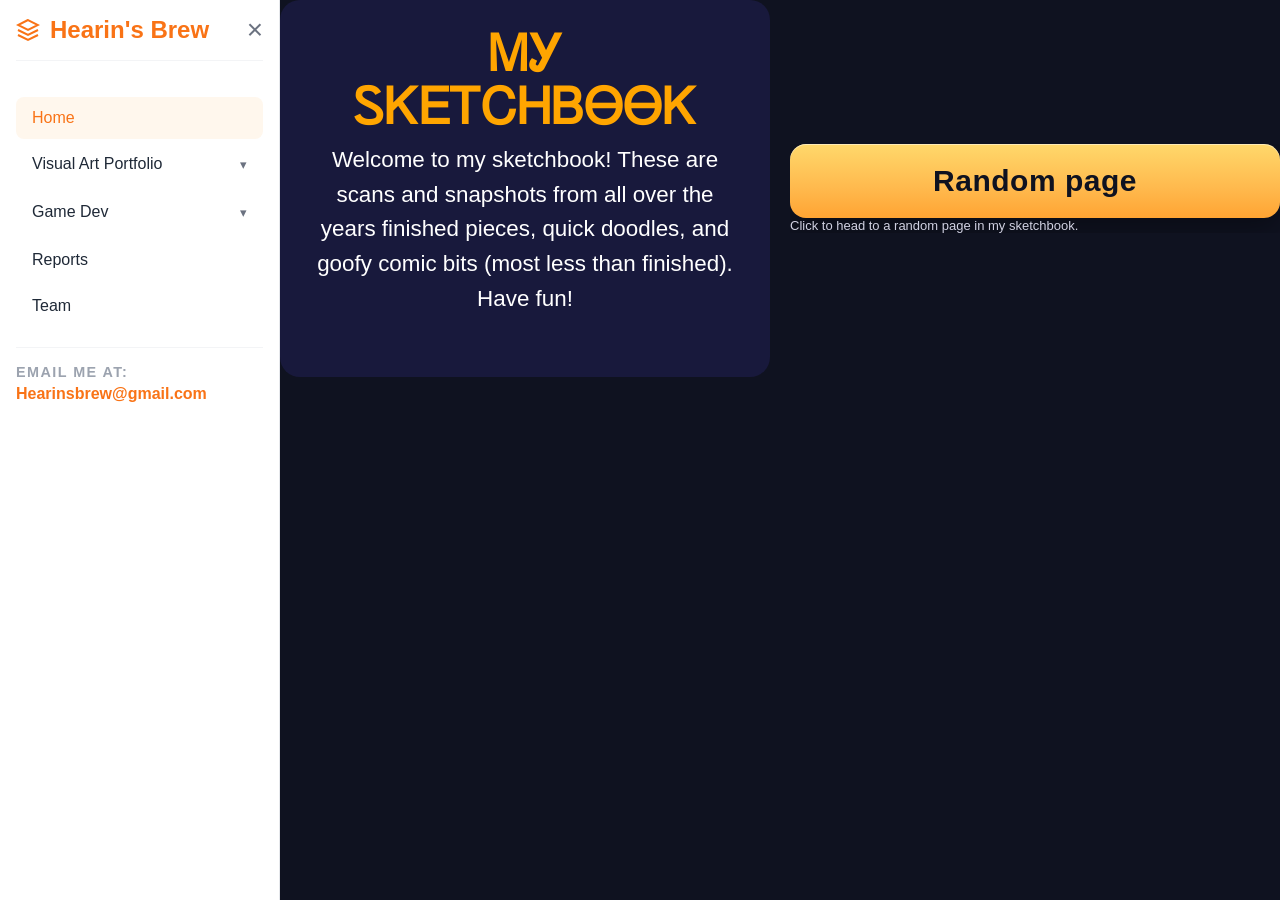
<file: cloudinarySketch.html>
<!DOCTYPE html>
<html lang="en">
<head>
<meta charset="utf-8" />
<meta name="viewport" content="width=device-width,initial-scale=1" />
<title>Hearin’s Brew — My Sketchbook</title>
<link rel="stylesheet" href="style.css" />
<link rel="stylesheet" href="mediaQuery.css" />
<link rel="stylesheet" href="skecthexample.css" />
</head>

<body>

    <aside id="sidebar" >
        <div class="sidebar-header">
            <div class="brand-logo">
                <svg width="24" height="24" viewBox="0 0 24 24" fill="none" stroke="currentColor" stroke-width="2"><path d="M12 2L2 7l10 5 10-5-10-5zM2 17l10 5 10-5M2 12l10 5 10-5"/></svg>
                <span>Hearin's Brew</span>
            </div>
            <button class="close-btn" onclick="toggleMenu()">&times;</button>
        </div>
        <nav>
            <ul>
                <li class="nav-item"><a href="#" class="nav-link active">Home</a></li>
                
                <li class="nav-item">
                    <div class="nav-link dropdown-toggle" onclick="toggleDropdown(this)">
                        <span>Visual Art Portfolio</span>
                        <span class="chevron">&#9662;</span>
                    </div>
                    <ul class="dropdown-menu">
                        <li><a href="lorcana-game-mat-concepts.html" class="nav-link">Lorcana Game Mat Concepts</a></li>
                        <li><a href="#" class="nav-link">Art Fight</a></li>
                        <li><a href="#" class="nav-link">My OCs!</a></li>
                        <li><a href="#" class="nav-link">Misc Art</a></li>
                        <li><a href="#" class="nav-link">My Sketchbook</a></li>
                    </ul>
                </li>

                <li class="nav-item">
                    <div class="nav-link dropdown-toggle" onclick="toggleDropdown(this)">
                        <span>Game Dev</span>
                        <span class="chevron">&#9662;</span>
                    </div>
                    <ul class="dropdown-menu">
                        <li><a href="#" class="nav-link">The Nautlins</a></li>                       
                        <li><a href="#" class="nav-link">Easter Hunt</a></li>
                       
                    </ul>
                </li>

                <li class="nav-item"><a href="#" class="nav-link">Reports</a></li>
                <li class="nav-item"><a href="#" class="nav-link">Team</a></li>
            </ul>
            <div style="padding-top:1rem">
               <div class="sidebar-footer">
  
        <p>Email me at:</p>
        <a href="mailto:hearinsbrew@gmail.com">Hearinsbrew@gmail.com</a>
    
</div>
            </div>
        </nav>
        
       
    </aside>

 <main id="mainContent">
        <header>
<button class="menu-trigger" onclick="toggleMenu()">
            <span>☰</span> 
        </button>
        <div class="header-logo">
        <a href="index.html">Hearin's Brew</a>
    </div>
    
    <div class="header-links">
        <a href="mailto:hearinsbrew@gmail.com" title="Email Me">
            <i class="fa-solid fa-envelope"></i>
        </a>
        <a href="https://github.com/Hearin1" target="_blank" title="GitHub">
            <i class="fa-brands fa-github"></i>
        </a>
    </div>
        </header>  
<section class="layout">
  <!-- Left column -->
  <div class="controls">
    <section class="header1">
      <div class="glow">
        
        <h1 id="brew-title3"></h1>
        <p>
          Welcome to my sketchbook! These are scans and snapshots from all over the years
          finished pieces, quick doodles, and goofy comic bits (most less than finished).<br>Have fun!
        </p>
      </div>
    </section>

    
  </div>

  <!-- Right column: book -->
  <div class="bookWrap" style="display:flex;flex-direction: column;">
    <div id="stage" class="stage" role="img" aria-label="Open sketchbook">
      <div class="page left"><div class="status">Loading…</div><img id="leftImg"  alt="Left page"  /></div>
      <div class="page right"><div class="status">Loading…</div><img id="rightImg" alt="Right page" /></div>
    </div>
    <button id="randomBtn" class="btn" type="button">Random page</button>
    <div class="hint">Click to head to a random page in my sketchbook.</div>
  </div>
</section>
</main>
<script>
/* ---------- Animated title ---------- */
const text = "ᎷᎩ ᏚᏦᎬᎢᏟᎻᏴᎾᎾᏦ";
const title = document.getElementById("brew-title3");
const colors = ["#FFA500", "#FFFFFF", "#1E90FF"];
const spans = [];
for (let i = 0; i < text.length; i++) {
  const s = document.createElement("span");
  s.textContent = text[i];
  s.style.transition = "color 2s ease";
  s.style.color = colors[0];
  title.appendChild(s);
  spans.push(s);
}
let currentColor = 0;
setInterval(() => {
  for (let i = 0; i < spans.length; i++) {
    setTimeout(() => { spans[i].style.color = colors[(currentColor + 1) % colors.length]; }, i * 120);
  }
  currentColor = (currentColor + 1) % colors.length;
}, 3200);

/* ---------- Sketchbook logic ---------- */
const repoOwner = "Hearin1";
const repoName  = "HearinsBrewRep";
const folders   = ["Good Artworks","Comic Strips","Doodles"];

const stageEl   = document.getElementById("stage");
const leftImg   = document.getElementById("leftImg");
const rightImg  = document.getElementById("rightImg");
const randomBtn = document.getElementById("randomBtn");
const leftPage  = document.querySelector(".page.left");
const rightPage = document.querySelector(".page.right");

let allImages = [];
let bookAspect = 0;             // original PNG aspect (height/width)

/* keep in sync with CSS if you change it */
const STRETCH_X = 1.35;

/* helper to read CSS vars */
function cssVar(name, fallback=1){
  const v = getComputedStyle(document.documentElement).getPropertyValue(name).trim();
  const n = parseFloat(v);
  return Number.isFinite(n) ? n : fallback;
}

/* --------- FRAY ENGINE --------- */
function frayPath({segs=18, margin=cssVar('--fray-margin', 2.5), amp=cssVar('--fray-amp', 3.2)} = {}){
  const pts = [];
  const w = 100, h = 100, S = segs, m = margin, a = amp;
  // top (L->R)
  for (let i=0;i<=S;i++){
    const x = m + (w - 2*m) * (i/S);
    const y = m + Math.random()*a;
    pts.push(`${x.toFixed(2)}% ${y.toFixed(2)}%`);
  }
  // right (T->B)
  for (let i=1;i<=S;i++){
    const y = m + (h - 2*m) * (i/S);
    const x = w - m - Math.random()*a;
    pts.push(`${x.toFixed(2)}% ${y.toFixed(2)}%`);
  }
  // bottom (R->L)
  for (let i=1;i<=S;i++){
    const x = w - m - (w - 2*m) * (i/S);
    const y = h - m - Math.random()*a;
    pts.push(`${x.toFixed(2)}% ${y.toFixed(2)}%`);
  }
  // left (B->T)
  for (let i=1;i<=S-1;i++){
    const y = h - m - (h - 2*m) * (i/S);
    const x = m + Math.random()*a;
    pts.push(`${x.toFixed(2)}% ${y.toFixed(2)}%`);
  }
  return `polygon(${pts.join(",")})`;
}
function applyFray(pageEl){
  pageEl.style.setProperty('--fray-path', frayPath());
}

/* Size the stage so a stretched background fits WITHOUT cropping */
function layoutBook() {
  if (!bookAspect) return;
  const effectiveAspect = bookAspect / STRETCH_X;

  const availableH = Math.max(window.innerHeight - 80, 260);
  const widthByHeight = availableH / effectiveAspect;

  const maxColumnW = Math.min(
    window.innerWidth * 0.95,
    window.innerWidth - parseInt(getComputedStyle(document.documentElement).getPropertyValue('--edge-right')) - 24
  );

  let w = Math.max(300, Math.min(widthByHeight, maxColumnW));
  let h = w * effectiveAspect;

  /* NEW: apply overall scale from CSS to make the book a bit smaller */
  const scale = cssVar('--book-scale', 0.86);
  w *= scale;
  h *= scale;

  stageEl.style.width  = w + "px";
  stageEl.style.height = h + "px";
}
(function loadBook(){
  const img = new Image();
  img.onload = () => {
    bookAspect = img.height / img.width;
    stageEl.style.backgroundImage = `url(${img.src})`;
    layoutBook();
    window.addEventListener('resize', layoutBook);
  };
  img.src = "https://raw.githubusercontent.com/Hearin1/HearinsBrewRep/main/Drawings%20I%20made/Book.png";
})();
const cloudName = "dpsbezyqy"; // Find this in your Cloudinary Dashboard
const tags = ["goodWorks", "doodles", "CosmicStrips"]; // The tags you used in Cloudinary

async function loadAllImages() {
  const fetchPromises = tags.map(tag => 
    fetch(`https://res.cloudinary.com/${cloudName}/image/list/${tag}.json`)
      .then(res => {
        if (!res.ok) throw new Error(`Cloudinary list failed for ${tag}: ${res.status}`);
        return res.json();
      })
  );

  const results = await Promise.all(fetchPromises);

  allImages = results.flatMap(data =>
   data.resources.map(img =>
  `https://res.cloudinary.com/${cloudName}/image/upload/w_200,c_limit,f_auto,q_auto/v${img.version}/${img.public_id}.${img.format}`
)
  );
}
/*
async function listImages(owner, repo, folder){
  const apiUrl = `https://api.github.com/repos/${owner}/${repo}/contents/${encodeURIComponent(folder)}?ref=main`;
  const res = await fetch(apiUrl, { headers:{ "Accept":"application/vnd.github.v3+json" }, cache:"no-store" });
  if(!res.ok) throw new Error(`GitHub API ${res.status}`);
  const data = await res.json();
  return data
    .filter(item => item.type === "file" && /\.(png|jpe?g|gif|webp)$/i.test(item.name))
    .map(item => item.download_url);
}
async function loadAllImages(){
  const results = await Promise.allSettled(folders.map(f => listImages(repoOwner, repoName, f)));
  const merged = results.filter(r=>r.status==="fulfilled").flatMap(r=>r.value);
  allImages = [...new Set(merged)];
}
*/
function pickTwo(arr){
  if(arr.length < 2) return [arr[0] ?? "", arr[1] ?? ""];
  const a = Math.floor(Math.random()*arr.length);
  let b = Math.floor(Math.random()*arr.length);
  while(b === a) b = Math.floor(Math.random()*arr.length);
  return [arr[a], arr[b]];
}
function setImageWithFade(imgEl, newSrc){
  const tmp = new Image();
  tmp.onload = () => {
    imgEl.style.opacity = 0;
    setTimeout(() => {
      imgEl.src = newSrc;
      const statusEl = imgEl.parentNode.querySelector(".status");
      if(statusEl) statusEl.style.display = "none";
      requestAnimationFrame(() => { imgEl.style.opacity = 1; });
    }, 300);
  };
  tmp.onerror = () => {
    const statusEl = imgEl.parentNode.querySelector(".status");
    if(statusEl) statusEl.textContent = "Couldn’t load image.";
  };
  tmp.src = newSrc;
}

function showRandom(){
  if(allImages.length === 0) return;
  // new frayed edge each time
  applyFray(leftPage);
  applyFray(rightPage);

  const [L, R] = pickTwo(allImages);
  stageEl.querySelectorAll(".status").forEach(m => m.style.display = "grid");
  setImageWithFade(leftImg,  L);
  setImageWithFade(rightImg, R);
}

(async function init(){
  try{
    await loadAllImages();
    if(allImages.length === 0) throw new Error("Couldn’t find images.");
    showRandom();
    randomBtn.addEventListener("click", showRandom);
  }catch(err){
    console.error(err);
    stageEl.querySelectorAll(".status").forEach(m => m.textContent = "Couldn’t load images.");
  }
})();

</script>
<script src="main.js"></script>
</body>
</html>
</file>
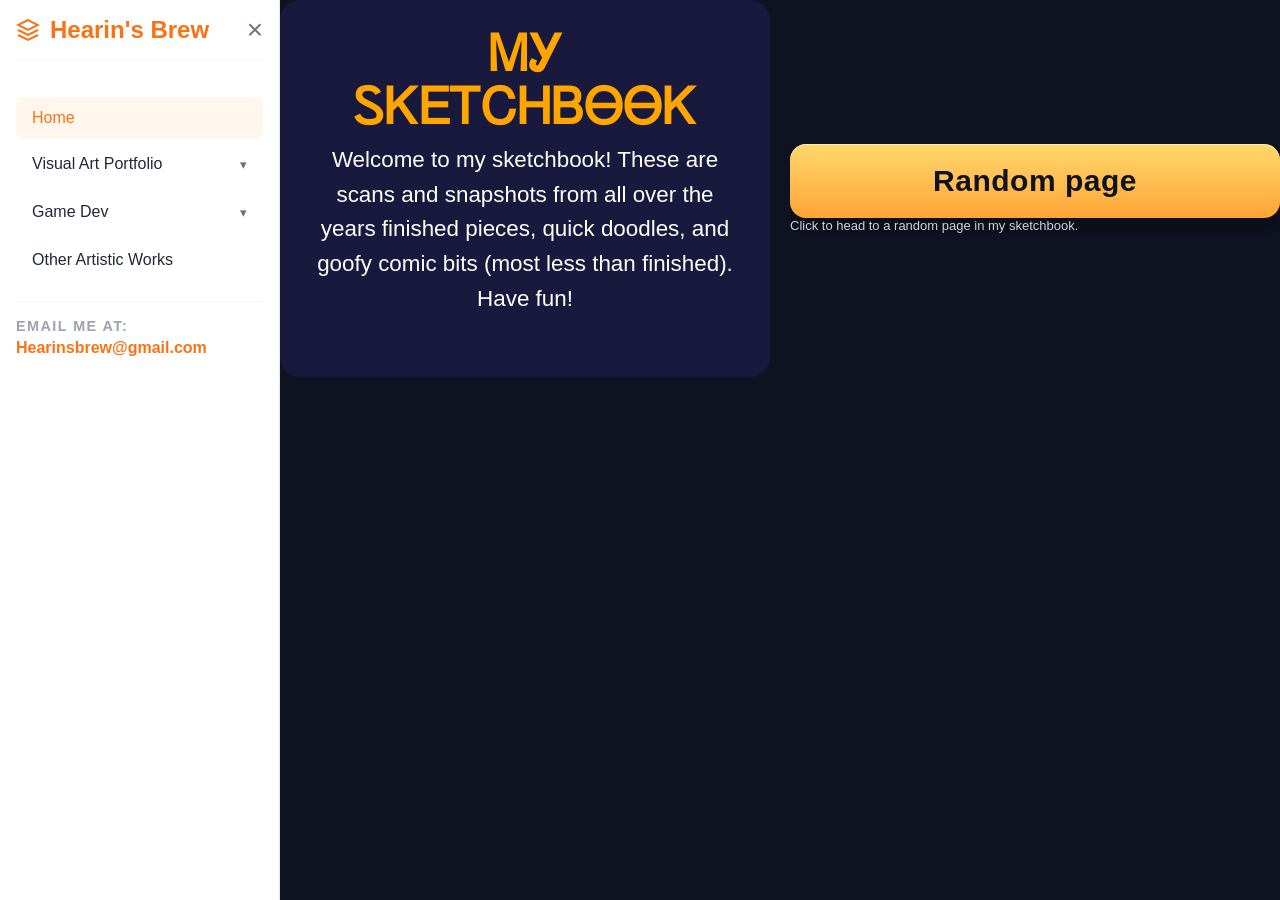
<file: my-sketch-book.html>
<!DOCTYPE html>
<html lang="en">

<head>
  <meta charset="utf-8" />
  <meta name="viewport" content="width=device-width,initial-scale=1" />
  <title>Hearin’s Brew — My Sketchbook</title>
  <link rel="stylesheet" href="style.css" />
  <link rel="stylesheet" href="mediaQuery.css" />
  <link rel="stylesheet" href="skecthBook.css" />
  <link rel="icon" type="image/png" href="assets/favicon.ico">
  <title>Hearin's Brew - my-sketch-book</title>
</head>

<body>
  <div style="max-width: 1350px;
   margin:0 auto;
    width: 100%;
    ">
    <aside id="sidebar">
      <div class="sidebar-header">
        <div class="brand-logo">
          <svg width="24" height="24" viewBox="0 0 24 24" fill="none" stroke="currentColor" stroke-width="2">
            <path d="M12 2L2 7l10 5 10-5-10-5zM2 17l10 5 10-5M2 12l10 5 10-5" />
          </svg>
          <span>Hearin's Brew</span>
        </div>
        <button class="close-btn" onclick="toggleMenu()">&times;</button>
      </div>
      <nav>
        <ul>
          <li class="nav-item"><a href="index.html" class="nav-link active">Home</a></li>

          <li class="nav-item">
            <div class="nav-link dropdown-toggle" onclick="toggleDropdown(this)">
              <span>Visual Art Portfolio</span>
              <span class="chevron">&#9662;</span>
            </div>
            <ul class="dropdown-menu">
              <li><a href="lorcana-game-mat-concepts.html" class="nav-link">Lorcana Game Mat Concepts</a>
              </li>
              <li><a href="Art-Fight.html" class="nav-link">Art Fight</a></li>
              <li><a href="my-ocs.html" class="nav-link">My OCs!</a></li>
              <li><a href="misc-art.html" class="nav-link">Misc Art</a></li>
              <li><a href="my-sketch-book.html" class="nav-link">My Sketchbook</a></li>
            </ul>
          </li>

          <li class="nav-item">
            <div class="nav-link dropdown-toggle" onclick="toggleDropdown(this)">
              <span>Game Dev</span>
              <span class="chevron">&#9662;</span>
            </div>
            <ul class="dropdown-menu">
              <li><a href="the-nautlins.html" class="nav-link">The Nautlins</a></li>
              <li><a href="easter-hunt-game.html" class="nav-link">Easter Hunt</a></li>

            </ul>
          </li>
          <li class="nav-item"><a href="other-artistic-works.html" class="nav-link">Other Artistic Works</a></li>

        </ul>
        <div style="padding-top:1rem">
          <div class="sidebar-footer">

            <p>Email me at:</p>
            <a href="mailto:hearinsbrew@gmail.com">Hearinsbrew@gmail.com</a>

          </div>
        </div>
      </nav>


    </aside>

    <main id="mainContent">
      <header>
        <button class="menu-trigger" onclick="toggleMenu()">
          <span>☰</span>
        </button>
        <div class="header-logo">
          <a href="index.html">Hearin's Brew</a>
        </div>

        <div class="header-links">
          <a href="mailto:hearinsbrew@gmail.com" title="Email Me">
            <i class="fa-solid fa-envelope"></i>
          </a>
          <a href="https://github.com/Hearin1" target="_blank" title="GitHub">
            <i class="fa-brands fa-github"></i>
          </a>
        </div>
      </header>
      <section class="layout">

        <div class="controls">

          <div class="header1">
            <div class="glow">

              <h1 id="brew-title3"></h1>
              <p>
                Welcome to my sketchbook! These are scans and snapshots from all over the years
                finished pieces, quick doodles, and goofy comic bits (most less than finished).<br>Have fun!
              </p>
            </div>
          </div>


        </div>


        <!-- Right column: book -->
        <div class="bookWrap" style="display:flex;flex-direction: column;">
          <div id="stage" class="stage" role="img" aria-label="Open sketchbook">
            <div class="page left">
              <div class="status">Loading…</div><img id="leftImg" alt="Left page" />
            </div>
            <div class="page right">
              <div class="status">Loading…</div><img id="rightImg" alt="Right page" />
            </div>
          </div>
          <button id="randomBtn" class="btn" type="button">Random page</button>
          <div class="hint">Click to head to a random page in my sketchbook.</div>
        </div>

      </section>
    </main>
    <div>
      <script>
        /* ---------- Animated title ---------- */
        const text = "ᎷᎩ ᏚᏦᎬᎢᏟᎻᏴᎾᎾᏦ";
        const title = document.getElementById("brew-title3");
        const colors = ["#FFA500", "#FFFFFF", "#1E90FF"];
        const spans = [];
        for (let i = 0; i < text.length; i++) {
          const s = document.createElement("span");
          s.textContent = text[i];
          s.style.transition = "color 2s ease";
          s.style.color = colors[0];
          title.appendChild(s);
          spans.push(s);
        }
        let currentColor = 0;
        setInterval(() => {
          for (let i = 0; i < spans.length; i++) {
            setTimeout(() => { spans[i].style.color = colors[(currentColor + 1) % colors.length]; }, i * 120);
          }
          currentColor = (currentColor + 1) % colors.length;
        }, 3200);

        /* ---------- Sketchbook logic ---------- */
        const repoOwner = "Hearin1";
        const repoName = "HearinsBrewRep";
        const folders = ["Good Artworks", "Comic Strips", "Doodles"];

        const stageEl = document.getElementById("stage");
        const leftImg = document.getElementById("leftImg");
        const rightImg = document.getElementById("rightImg");
        const randomBtn = document.getElementById("randomBtn");
        const leftPage = document.querySelector(".page.left");
        const rightPage = document.querySelector(".page.right");

        let allImages = [];
        let bookAspect = 0;             // original PNG aspect (height/width)

        /* keep in sync with CSS if you change it */
        const STRETCH_X = 1.35;

        /* helper to read CSS vars */
        function cssVar(name, fallback = 1) {
          const v = getComputedStyle(document.documentElement).getPropertyValue(name).trim();
          const n = parseFloat(v);
          return Number.isFinite(n) ? n : fallback;
        }

        /* --------- FRAY ENGINE --------- */
        function frayPath({ segs = 18, margin = cssVar('--fray-margin', 2.5), amp = cssVar('--fray-amp', 3.2) } = {}) {
          const pts = [];
          const w = 100, h = 100, S = segs, m = margin, a = amp;
          // top (L->R)
          for (let i = 0; i <= S; i++) {
            const x = m + (w - 2 * m) * (i / S);
            const y = m + Math.random() * a;
            pts.push(`${x.toFixed(2)}% ${y.toFixed(2)}%`);
          }
          // right (T->B)
          for (let i = 1; i <= S; i++) {
            const y = m + (h - 2 * m) * (i / S);
            const x = w - m - Math.random() * a;
            pts.push(`${x.toFixed(2)}% ${y.toFixed(2)}%`);
          }
          // bottom (R->L)
          for (let i = 1; i <= S; i++) {
            const x = w - m - (w - 2 * m) * (i / S);
            const y = h - m - Math.random() * a;
            pts.push(`${x.toFixed(2)}% ${y.toFixed(2)}%`);
          }
          // left (B->T)
          for (let i = 1; i <= S - 1; i++) {
            const y = h - m - (h - 2 * m) * (i / S);
            const x = m + Math.random() * a;
            pts.push(`${x.toFixed(2)}% ${y.toFixed(2)}%`);
          }
          return `polygon(${pts.join(",")})`;
        }
        function applyFray(pageEl) {
          pageEl.style.setProperty('--fray-path', frayPath());
        }

        /* Size the stage so a stretched background fits WITHOUT cropping */
        function layoutBook() {
          if (!bookAspect) return;

          const effectiveAspect = bookAspect / STRETCH_X;
          const isMobile = window.innerWidth <= 768;

          // MOBILE: nearly full width
          if (isMobile) {
            const mobilePadding = 12; // left/right spacing
            const w = window.innerWidth - mobilePadding * 2;
            const h = w * effectiveAspect;

            stageEl.style.width = `${w}px`;
            stageEl.style.height = `${h}px`;
            stageEl.style.margin = "0 auto";
            return;
          }

          // DESKTOP / TABLET
          const availableH = Math.max(window.innerHeight - 80, 260);
          const widthByHeight = availableH / effectiveAspect;

          const edgeRight = parseInt(
            getComputedStyle(document.documentElement).getPropertyValue('--edge-right')
          ) || 0;

          const maxColumnW = Math.min(
            window.innerWidth * 0.95,
            window.innerWidth - edgeRight - 24
          );

          let w = Math.max(300, Math.min(widthByHeight, maxColumnW));
          let h = w * effectiveAspect;

          const scale = cssVar('--book-scale', 0.86);
          w *= scale;
          h *= scale;

          stageEl.style.width = `${w}px`;
          stageEl.style.height = `${h}px`;
          stageEl.style.margin = "";
        }
        (function loadBook() {
          const img = new Image();
          img.onload = () => {
            bookAspect = img.height / img.width;
            stageEl.style.backgroundImage = `url(${img.src})`;
            layoutBook();
            window.addEventListener('resize', layoutBook);
          };
          img.src = "https://raw.githubusercontent.com/Hearin1/HearinsBrewRep/main/Drawings%20I%20made/Book.png";
        })();
        const cloudName = "dpsbezyqy"; // Find this in your Cloudinary Dashboard
        const tags = ["goodWorks", "doodles", "CosmicStrips"]; // The tags you used in Cloudinary

        async function loadAllImages() {
          const fetchPromises = tags.map(tag =>
            fetch(`https://res.cloudinary.com/${cloudName}/image/list/${tag}.json`)
              .then(res => {
                if (!res.ok) throw new Error(`Cloudinary list failed for ${tag}: ${res.status}`);
                return res.json();
              })
          );

          const results = await Promise.all(fetchPromises);

          allImages = results.flatMap(data =>
            data.resources.map(img =>
              `https://res.cloudinary.com/${cloudName}/image/upload/w_200,c_limit,f_auto,q_auto/v${img.version}/${img.public_id}.${img.format}`
            )
          );
        }
        /*
        async function listImages(owner, repo, folder){
          const apiUrl = `https://api.github.com/repos/${owner}/${repo}/contents/${encodeURIComponent(folder)}?ref=main`;
          const res = await fetch(apiUrl, { headers:{ "Accept":"application/vnd.github.v3+json" }, cache:"no-store" });
          if(!res.ok) throw new Error(`GitHub API ${res.status}`);
          const data = await res.json();
          return data
            .filter(item => item.type === "file" && /\.(png|jpe?g|gif|webp)$/i.test(item.name))
            .map(item => item.download_url);
        }
        async function loadAllImages(){
          const results = await Promise.allSettled(folders.map(f => listImages(repoOwner, repoName, f)));
          const merged = results.filter(r=>r.status==="fulfilled").flatMap(r=>r.value);
          allImages = [...new Set(merged)];
        }
        */
        function pickTwo(arr) {
          if (arr.length < 2) return [arr[0] ?? "", arr[1] ?? ""];
          const a = Math.floor(Math.random() * arr.length);
          let b = Math.floor(Math.random() * arr.length);
          while (b === a) b = Math.floor(Math.random() * arr.length);
          return [arr[a], arr[b]];
        }
        function setImageWithFade(imgEl, newSrc) {
          const tmp = new Image();
          tmp.onload = () => {
            imgEl.style.opacity = 0;
            setTimeout(() => {
              imgEl.src = newSrc;
              const statusEl = imgEl.parentNode.querySelector(".status");
              if (statusEl) statusEl.style.display = "none";
              requestAnimationFrame(() => { imgEl.style.opacity = 1; });
            }, 300);
          };
          tmp.onerror = () => {
            const statusEl = imgEl.parentNode.querySelector(".status");
            if (statusEl) statusEl.textContent = "Couldn’t load image.";
          };
          tmp.src = newSrc;
        }

        function showRandom() {
          if (allImages.length === 0) return;
          // new frayed edge each time
          applyFray(leftPage);
          applyFray(rightPage);

          const [L, R] = pickTwo(allImages);
          stageEl.querySelectorAll(".status").forEach(m => m.style.display = "grid");
          setImageWithFade(leftImg, L);
          setImageWithFade(rightImg, R);
        }

        (async function init() {
          try {
            await loadAllImages();
            if (allImages.length === 0) throw new Error("Couldn’t find images.");
            showRandom();
            randomBtn.addEventListener("click", showRandom);
          } catch (err) {
            console.error(err);
            stageEl.querySelectorAll(".status").forEach(m => m.textContent = "Couldn’t load images.");
          }
        })();

      </script>
      <script src="main.js"></script>
</body>

</html>
</file>
<file: style.css>
:root {
     --sidebar-width: 280px;
     --primary-orange: #f97316;
     /* Clean, modern orange */
     --orange-hover: #ea580c;
     --sidebar-bg: #ffffff;
     --text-dark: #1f2937;
     --text-muted: #6b7280;
     --bg-main: #fcfcfc;
     --transition-speed: 0.3s;
 }

 * {
     margin: 0;
     padding: 0;
     box-sizing: border-box;
     font-family: 'Cinzel', sans-serif;
 }

 body {
     display: flex;
     background: var(--bg-main);
     color: var(--text-dark);
     overflow-x: hidden;
     min-height: 100vh;
 }

 /* --- Sidebar --- */
 aside {
     width: var(--sidebar-width);
     height: 100vh;
     background: var(--sidebar-bg);
     color: var(--text-dark);
     position: fixed;
     left: 0;
     transition: transform var(--transition-speed) ease;
     z-index: 1000;
     padding: 1rem;
     display: flex;
     flex-direction: column;
     border-right: 1px solid #e5e7eb;
 }

 /* Class to hide sidebar */
 aside.closed {
     transform: translateX(-100%);
 }

 .sidebar-header {
     display: flex;
     justify-content: space-between;
     align-items: center;
     margin-bottom: 2rem;
     padding-bottom: 1rem;
     border-bottom: 1px solid #f3f4f6;
 }

 .brand-logo {
     font-size: 1.5rem;
     font-weight: 800;
     color: var(--primary-orange);
     display: flex;
     align-items: center;
     gap: 10px;
 }

 .close-btn {
     background: none;
     border: none;
     color: var(--text-muted);
     font-size: 1.75rem;
     cursor: pointer;
     line-height: 1;
 }

 .close-btn:hover {
     color: var(--primary-orange);
 }

 /* --- Main Navigation --- */
 nav {
     flex-grow: 1;
     overflow-y: auto;
 }

 nav ul {
     list-style: none;
 }

 .nav-item {
     margin: 0.25rem 0;
 }

 .nav-link {
     display: flex;
     align-items: center;
     justify-content: space-between;
     padding: 0.75rem 1rem;
     color: var(--text-dark);
     text-decoration: none;
     border-radius: 8px;
     transition: 0.2s;
     font-weight: 500;
     cursor: pointer;
 }

 .nav-link:hover,
 .nav-link.active {
     background-color: #fff7ed;
     color: var(--primary-orange);
 }

 /* Dropdown Chevron */
 .chevron {
     font-size: 0.8rem;
     transition: transform 0.3s;
     color: var(--text-muted);
 }

 .active-dropdown .chevron {
     transform: rotate(180deg);
     color: var(--primary-orange);
 }

 /* --- Dropdown Menus --- */
 .dropdown-menu {
     max-height: 0;
     overflow: hidden;
     transition: max-height 0.3s ease-out;
     background: #fafafa;
     border-radius: 8px;
     margin-top: 2px;
 }

 /* Opened Dropdown state */
 .active-dropdown+.dropdown-menu {
     max-height: 1000px;
     /* Set a max height for animation */
 }

 .dropdown-menu li a {
     padding: 0.6rem 1rem 0.6rem 2.5rem;
     /* Indented text */
     font-size: 0.95rem;
     color: var(--text-muted);
 }

 .dropdown-menu li a:hover {
     color: var(--primary-orange);
     background: #fff7ed;
 }

 /* --- Sidebar Footer (e.g., Logout) --- */
 .sidebar-footer {
     margin-top: auto;
     border-top: 1px solid #f3f4f6;
     padding-top: 1rem;
 }



 /* --- Main Content --- */
 main {
     flex-grow: 1;
     margin-left: var(--sidebar-width);
     min-height: 100vh;
     transition: margin-left var(--transition-speed) ease;

 }

 /* When sidebar is closed, main content takes full width */
 main.expanded {
     margin-left: 0;
 }

 /* --- Menu Trigger Button --- */
 .menu-trigger {
     background: #f97316;
     /* Your brand orange */
     color: white;
     border: none;
     width: 40px;
     height: 40px;
     border-radius: 8px;
     cursor: pointer;
     display: flex;
     align-items: center;
     justify-content: center;
     font-size: 1.2rem;
     transition: transform 0.2s;
 }

 .menu-trigger:hover {
     background: var(--orange-hover);
 }

 main.expanded .menu-trigger {
     display: inline-flex;
     align-items: center;
     gap: 8px;
 }

 /* --- Dashboard Content --- */



 body {
     font-family: 'Cinzel', serif;
 }

 /* Container for the two elements */
 .feature-container {
     display: flex;
     align-items: center;
     gap: 4rem;

    /*background: rgb(204, 121, 65);*/
     background: 
    linear-gradient(to right, rgb(204, 121, 65),  rgb(255, 122, 60)),

    /* Geometric pattern overlay */
    repeating-linear-gradient(
      45deg,
      rgba(255,255,255,0.08) 0px,
      rgba(255,255,255,0.08) 2px,
      transparent 2px,
      transparent 12px
    );

  background-blend-mode: overlay;
     padding: 3rem;
     border-radius: 20px;
     border: 1px solid #f1f5f9;
 }

 /* Left Side: Image */
 .feature-image {
     flex: 1;
     max-width: 420px;
     /* Takes up 50% width */
 }

 .feature-image img {
     width: 100%;
     height: auto;
     border-radius: 15px;
     display: block;
     object-fit: cover;
     box-shadow: 0 20px 25px -5px rgba(0, 0, 0, 0.1);
 }

 /* Right Side: Content */
 .feature-content {
     flex: 1;
     /* Takes up 50% width */
 }




 .secondary-btn {
     display: inline-block;
     padding: 12px 28px;
     border: 2px solid #f97316;
     color: #f97316;
     text-decoration: none;
     border-radius: 8px;
     font-weight: 600;
     transition: all 0.3s;
 }

 .secondary-btn:hover {
     background: #f97316;
     color: white;
 }

 .section {
     display: grid;
     /* Use Grid instead of Flex */
     /* This creates 3 equal columns */
     grid-template-columns: repeat(3, 1fr);
     gap: 1rem;
     /* Spacing between the items */
     width: 100%;
     margin-top: 3rem;
     overflow-x: hidden;
     padding-left: 3rem;
     padding-right: 3rem;
 }
.home-gallery {
font-size: 20px;
    font-weight: bold;
    color: #ee4e04;
    text-decoration: none;
    display: inline-block;
    transition: 0.3s ease;
}
.home-gallery:hover{
  
  color: #ffb703;
  transform: scale(1.03);
}


 .wrap {
     display: flex;
     flex-direction: column;
     /* Stack image and text vertically */
     background: #fff;
     padding: 1.5rem;
     border-radius: 12px;
     border: 1px solid #e5e7eb;
 }



 .image {
     width: 100%;
     /* 1. Define the height you want here */
     height: 350px;
     border-radius: 12px;
     overflow: hidden;
     /* Keeps the image inside the rounded corners */
     margin-bottom: 1rem;
 }

 .image img {
     width: 100%;
     height: 100%;
     /* Fills the 350px container */

     /* 2. CRITICAL: This prevents the image from looking stretched */
     object-fit: cover;

     /* 3. This centers the focus of the image */
     object-position: center;

     display: block;
     transition: transform 0.5s ease;
 }

 .banner {
     text-align: center
 }

 .banner .box {
     display: inline-block;
     padding: 40px 0;
     border-radius: 25px;
     background: rgba(28, 27, 68, 0.75);
     margin-bottom: 20px;
     box-shadow: 0 12px 30px rgba(0, 0, 0, .45);
 }

 #brew-title {
     font-family: "Cinzel", serif;
     font-size: clamp(44px, 9vw, 90px);
     font-weight: 900;
     margin: 0
 }


 header {
     background: rgba(255, 255, 255, 0.7);
     /* White with 70% transparency */
     backdrop-filter: blur(12px);
     /* This creates the frosted glass look */
     -webkit-backdrop-filter: blur(12px);
     /* Safari support */
     justify-content: space-between;
     align-items: center;
     padding: 1rem 1.5rem;
     border-bottom: 1px solid #e5e7eb;
     position: sticky;
     /* Keeps it at the top of the main area */
     top: 0;
     z-index: 100;
     display: none;
     transition: opacity 0.3s ease;
     width: 100vw;
     max-width: 100%;

 }

 /* Logo Styling */
 .header-logo a {
     font-weight: 900;
     font-size: 1.2rem;
     color: #000000;
     text-decoration: none;
     letter-spacing: -0.5px;
 }

 /* Right Side Icons */
 .header-links {
     display: flex;
     gap: 15px;
 }

 .header-links a {
     color: #000000;
     /* Subtle grey */
     font-size: 1.3rem;
     transition: color 0.2s;
     text-decoration: none;
 }

 .header-links a:hover {
     color: #f97316;
     /* Turns orange on hover */
 }

 .menu-trigger:hover {
     transform: scale(1.05);
     background: #ea580c;
 }

 main.expanded header {
     display: flex;
     align-items: center;
     opacity: 1;
 }

.professional-p{
   color:rgb(177, 5, 245);
   font-size: 24px;

}
.professional-p a{
   color:rgb(177, 5, 245);
   font-size: 24px;

}
 .section1 {
     /* 1. Background and Layout */
     background-color: #fefefe;
     /* Very clean off-white */
     background-image: url("assets/brush.png");
     /* Very subtle orange dots */
     background-size: 200px 200px;
     background-repeat: no-repeat;
background-position: 15%;
     display: flex;
     justify-content: center;
     align-items: center;
     text-align: center;

     padding: 1rem 2rem;
     width: 100%;
     min-height: 450px;

     /* 2. Standard Border Accents */
     border-top: 1px solid #f1f5f9;
     border-bottom: 1px solid #f1f5f9;

     /* 3. Subtle Shadow for depth */
     box-shadow: inset 0 2px 4px 0 rgba(0, 0, 0, 0.02);
 }

 .self-content {
     max-width: 750px;
     position: relative;
 }

 /* 4. A decorative accent line above the title */
 .self-content::before {
     content: "";
     display: block;
     width: 60px;
     height: 4px;
     background: #f97316;
     /* Orange accent line */
     margin: 0 auto 20px;
     border-radius: 10px;
 }

 .feature-title {
     font-size: 2.8rem;
     font-weight: 800;
     line-height: 1.2;
     color: #1f2937;
     margin-bottom: 1.5rem;
 }

 .highlight {
     color: #f97316;
     position: relative;
     z-index: 1;
 }

 /* Optional: Soft orange glow behind the highlighted text */



 .divider {
     /* 1. The Gradient Background */
     background: linear-gradient(90deg, rgba(249, 116, 22, 0.541) 0%, rgba(255, 255, 255, 1) 50%, rgba(249, 116, 22, 0.582) 100%);

     /* 2. Positioning and Centering */
     text-align: center;
     padding: 20px 0;
     margin: 4rem 0 2.5rem;
     width: 100%;

     /* 3. Decorative Borders */
     border-top: 1px solid rgba(249, 115, 22, 0.2);
     border-bottom: 1px solid rgba(249, 115, 22, 0.2);
 }

 .divider h2 {
     font-size: 2rem;
     font-weight: 900;
     color: #1f2937;
     text-transform: uppercase;
     letter-spacing: 0.15em;
     margin: 0;
     display: inline-block;
     position: relative;
 }

 /* Optional: Adding a small orange dot on either side of the text for focus */
 .divider h2::before,
 .divider h2::after {
     content: "•";
     color: #f97316;
     margin: 0 15px;
     font-size: 1.5rem;
     vertical-align: middle;
 }

 .sidebar-footer p {
     font-size: .9rem;
     /* Small, label-style text */
     font-weight: 800;
     color: #9ca3af;
     /* Muted grey for the label */
     letter-spacing: 0.1em;
     text-transform: uppercase;
     margin-bottom: 5px;
 }

 .sidebar-footer a {
     font-size: 1rem;
     font-weight: 700;
     color: #f97316;
     /* Brand Orange */
     text-decoration: none;
     transition: color 0.3s ease;
     word-break: break-all;
     /* Prevents long emails from breaking layout */
 }

 /* Hover effect */
 .sidebar-footer a:hover {
     color: #ea580c;
     /* Darker orange on hover */
     text-decoration: underline;
 }

 .main-footer {
     width: 100%;
     padding: 60px 20px;
     background-color: #fcfcfc;
     /* Off-white to distinguish from content */
     border-top: 1px solid #f1f5f9;
     margin-top: 4rem;
     text-align: center;
     
 }

 .footer-content {
     max-width: 1200px;
     margin: 0 auto;
 }

 /* Logo and GIF container */
 .footer-logo {
     display: flex;
     align-items: center;
     justify-content: center;
     gap: 15px;
     margin-bottom: 1.5rem;
 }

 .footer-gif {
     width: 40px;
     /* Keep it small and professional */
     height: 40px;
     object-fit: contain;
     /* Optional: filter to make a black gif look orange */
     /* filter: sepia(1) saturate(5) hue-rotate(340deg); */
 }

 .logo-text {
     font-size: 1.8rem;
     font-weight: 900;
     color: #1f2937;
     letter-spacing: -1px;
     text-transform: lowercase;
     /* Professional modern style */
 }

 .highlight-orange {
     color: #f97316;
 }

 .footer-tagline {
     color: #6b7280;
     font-size: 1rem;
     margin-bottom: 2rem;
     font-weight: 500;
 }

 .footer-bottom-line {
     font-size: 0.75rem;
     color: #9ca3af;
     text-transform: uppercase;
     letter-spacing: 0.1em;
     border-top: 1px solid #f1f5f9;

     display: inline-block;
     width: 200px;
 }

 /*carousel */
 /* Carousel box */
 /* Wrap tiles in a row */
 .carousel-wrapper {
     display: flex;
     gap: 20px;
     /* space between tiles */
     flex-wrap: wrap;
     /* stack on smaller screens */
     justify-content:
         center;
     /* center tiles in row */
 }

 /* Each tile */
 .section2 {
     padding-right: 3rem;
     padding-left: 3rem;
 }

 .tile {
     flex: 0 0 calc(50% - 10px);
     /* exactly 2 per row with gap compensation */
     max-width: calc(50% - 10px);
     display: flex;
     flex-direction: column;
     text-decoration: none;
     color: inherit;

 }


 /* Carousel styles (from previous example) */
 .carousel {
     position: relative;
     width: 100%;
     border-radius: 8px;
     overflow: hidden;
     box-shadow: 0 8px 22px rgba(0, 0, 0, .4);
     background: #111;
 }

 .slides {
     position: relative;
     width: 100%;
     height: 0;
     padding-top: 100%;
     /* square */
 }

 .slide {
     position: absolute;
     top: 0;
     left: 0;
     width: 100%;
     height: 100%;
     object-fit: cover;
     opacity: 0;
     transition: opacity 0.5s ease;
 }

 .slide.active {
     opacity: 1;
 }

 .dots {
     position: absolute;
     bottom: 10px;
     right: 10px;
     display: flex;
     gap: 8px;
 }

 .dot {
     width: 10px;
     height: 10px;
     border-radius: 50%;
     border: 1px solid #fff;
     opacity: 0.7;
     cursor: pointer;
 }

 .dot.active {
     background: #fff;
     opacity: 1;
 }

 /* Caption */
 .cap {
     padding: 12px 14px;
 }

 .cap .t {
     font-weight: 800;
     font-size: 24px;
     margin: 0 0 4px;
     color:rgba(47, 0, 255, 0.904)
 }


 .cap .d {
     font-size: 14px;
     opacity: .85;
     margin: 0;
 }
</file>
<file: mediaQuery.css>
/* --- Responsive Layout for Mobile --- */


@media (max-width: 600px) {
    .section {
        /* On phones, show 1 per row */
        grid-template-columns: 1fr;
    }
}

/* MOBILE VIEW: Stack vertically */
@media (max-width: 992px) {
    .feature-container {
        flex-direction: column;
        /* This stacks the elements */
        gap: 2rem;
        margin-top: 0;
        text-align: center;
    }

    .menu-trigger {
        margin-bottom: 0;
    }

    .section {
        /* On tablets/small laptops, show 2 per row */
        grid-template-columns: repeat(2, 1fr);
    }

    aside {
        /* 1. Hide it by default on mobile */
        transform: translateX(-100%);
        position: fixed;
        top: 0;
        left: 0;
        z-index: 2000;
        /* Ensure it stays above content */
        width: 280px;
        box-shadow: 10px 0 15px rgba(0, 0, 0, 0.1);
    }

    aside.mobile-open {
        transform: translateX(0);
    }

    .feature-title {
        font-size: 2.5rem;
        /* Slightly smaller for mobile screens */
    }

    main {
        margin-left: 0 !important;
        width: 100% !important;
        padding: 1rem 0.3 !important;
    }

    .menu-trigger {
        display: inline-flex !important;
    }

    header {
        display: flex;
    }

    main.expanded header {
        display: flex !important;
        align-items: center;
        opacity: 1;
    }
}


@media (max-width: 768px) {
    .section1 {
        /* 1. Reduce vertical padding so it's not too tall on phones */
        padding: 1rem 1.5rem;
        min-height: auto;
        background-size: 130px 130px;
       background-position: right;
        /* Let the content define the height */
    }

    .section2 {
        padding-right: 1rem;
        padding-left: 1rem;
    }

    section {
        padding-left: 1rem;
        padding-right: 1rem;
    }

    .tiles.two {
        grid-template-columns: 1fr !important;
        /* 1 column on mobile */
    }

      .wrap {
         flex-direction: column;
         gap: 20px;
     }

     .tile {
         max-width: 100%;
          flex: 0 0 100%;
     }

    .feature-title {
        /* 2. Shrink the font size so "code, draw, and write" doesn't break into tiny lines */
        font-size: 1.8rem;
        line-height: 1.3;
        margin-bottom: 1rem;
    }

    .thumb {
        width: 450px;
        max-width: 100%;
    }

    .thumb>img {
        position: absolute;
        inset: 0;
        width: 450px;
        height: 100%;
        object-fit: cover;
        display: block;
        max-width: 100%;
    }

    .secondary-btn {
        /* 5. Make the button full-width or slightly larger for easier tapping */
        width: 100%;
        text-align: center;
        padding: 14px;
    }
}

/* Mobile Responsive */
@media (max-width: 600px) {
    .logo-text {
        font-size: 1.4rem;
    }

    .main-footer {
        padding: 40px 15px;
    }

    .carousel {
        min-height: auto;
        aspect-ratio: auto;
        /* let image decide height */
    }

    .divider h2 {
        font-size: .8rem;
    }

    .section {
        grid-template-columns: repeat(1, 1fr);
        padding-left: 1rem;
        padding-right: 1rem;

    }

    .carousels img {
        width: 90% important
    }

    .sidebar-footer a {
        font-size: .7rem;
        /* Prevents long emails from breaking layout */
    }

    .sidebar-footer p {
        font-size: .8rem;
        /* Prevents long emails from breaking layout */
    }
}
</file>
<file: skecthexample.css>
:root{
    /* --- Book/leaf tuning --- */
    --page-pad-top: 14%;
    --page-pad-bottom: 14%;
    --page-pad-side: 7.5%;
    --spine-gap: 2.6%;
    --right-trim: 4.5%;
    --leaf: 0.94;

    /* text column nudge */
    --text-nudge: 250px;

    /* --- Layout tuning --- */
    --gap: 4px;
    --edge-left: 40px;
    --edge-right: 16px;
    --left-col-width: 520px;
    --max-book-col: 95vw;

    /* image nudges (positive => move right) */
    --left-page-nudge:  5%;
    --right-page-nudge: 5%;

    /* torn edge tuning */
    --paper-w: 88%;                 /* matches image max-width */
    --paper-h: 86%;                 /* matches image max-height */
    --paper-tint: transparent;
    --fray-amp: 3.2;                /* how rough the edge is (in %) */
    --fray-margin: 2.5;             /* inner margin before cuts start (in %) */

    /* book stretch */
    --stretch-x: 1.35;

    /* NEW: overall scale for the book size (1 = original). Try 0.80–0.90 */
    --book-scale: 0.86;

    /* vertical offset */
    --lift: -40px;
  }

  *{box-sizing:border-box}
  html, body { height:100% }
  body{
    margin:0;
    font-family: system-ui,-apple-system, Segoe UI, Roboto, "Helvetica Neue", Arial, "Noto Sans", "Liberation Sans", sans-serif;
    color:#e6e6f7;

    /* CHANGED: switch to your basic background (raw GitHub URL) */
    background:
      url("https://raw.githubusercontent.com/Hearin1/HearinsBrewRep/main/Drawings%20I%20made/background%20blank.png")
      center/cover no-repeat fixed;
    background-color:#0f1220; /* fallback color under/around the image */
  }

 
.layout {
  display: grid;
  grid-template-columns: minmax(0, 1fr) minmax(0, 1fr);
  gap: 20px;
  width: 100%;
  align-items:center
}

.controls,
.bookWrap,
.layout > * {
  min-width: 0;
}
 .controls{
  display:flex;
  flex-direction:column;
  align-items:center;
  gap:22px;
  text-align:center;
  width:100%;
  max-width:100%;
  min-width:0;
}

  /* ---------- Header ---------- */
  .header1{ position:relative; text-align:center; }
  .header1 .glow{
  display: block;      /* instead of inline-block */
  width: 100%;
  max-width: 100%;
  padding: 28px 32px 32px; /* reduce side padding */
  border-radius: 20px;
  background: rgba(28, 27, 68, 0.78);
  position: relative;
  overflow: hidden;
}
#brew-title3{
  display: block;
  width: 100%;
  max-width: 100%;
  white-space: normal;
  word-break: break-word;
  overflow-wrap: anywhere;
}
  
  .header1 h1{ font-size:50px; font-weight:900; margin:0 0 10px; line-height:1.05; }
 .header1 p{
  font-size: clamp(1rem, 1.8vw, 1.4rem);
  color:#fff;
  width: 100%;
  max-width: 100%;
  margin: 0 auto 28px;
  line-height: 1.55;
  overflow-wrap: break-word;
}

  /* ---------- Button ---------- */
  .btn{
    display:inline-block; padding:20px 36px; font-size:30px; font-weight:800; letter-spacing:.5px;
    border-radius:16px; border:0; color:#0f1220;
    background:linear-gradient(180deg,#ffd86b,#ffb94d 60%,#ffa433);
    box-shadow:0 10px 28px rgba(0,0,0,.35), inset 0 1px 0 rgba(255,255,255,.5);
    cursor:pointer; user-select:none;
  }
  .btn:active{transform:translateY(1px)}
  .hint{opacity:.9; font-size:13px}

  /* ---------- Book stage ---------- */
  .bookWrap {
    display: flex;
    justify-content: center; /* Center it in the right column */
    width: 100%;
    overflow: hidden; /* Prevent spillover */
}
  .stage{
    position:relative;
    background-repeat:no-repeat;
    background-size: 100% 100%;
    max-width: 100%; /* Important: prevents the book from overlapping */
    height: auto;
    background-position:center;
  }

  /* ---------- Pages (where the artwork sits) ---------- */
  .page{
    position:absolute;
    top: var(--page-pad-top);
    bottom: var(--page-pad-bottom);
    width: calc(50% * var(--leaf) - var(--page-pad-side) - var(--spine-gap));
    border-radius:10px;
    overflow:hidden;
    display:grid;
    place-items:center;
  }
  .left  { left: var(--page-pad-side);  --page-nudge: var(--left-page-nudge); }
  .right {
    left: calc(50% + var(--spine-gap));
    width: calc(50% * var(--leaf) - var(--page-pad-side) - var(--spine-gap) - var(--right-trim));
    --page-nudge: var(--right-page-nudge);
  }

  /* Torn white "paper" behind the image */
  .page::after{
    content:"";
    position:absolute;
    width: var(--paper-w);
    height: var(--paper-h);
    left:50%; top:50%;
    transform: translate(calc(-50% + var(--page-nudge)), -50%) scale(1.03);
    background: var(--paper-tint);
    clip-path: var(--fray-path, inset(0 0 0 0));
    filter: drop-shadow(0 4px 10px rgba(0,0,0,.28));
    z-index:0;
    pointer-events:none;
  }

  /* Artwork */
  .page img{
    position:relative;
    width:auto;
    height:auto;
    max-width: var(--paper-w);
    max-height: var(--paper-h);
    display:block;
    pointer-events:none;
    user-drag:none;
    user-select:none;
    opacity:1;
    clip-path: var(--fray-path, inset(0 0 0 0));
    transform: translateX(var(--page-nudge));
    transition: opacity .8s ease-in-out, transform .2s ease;
  }

  .page .status{
    position:absolute; inset:0; display:grid; place-items:center;
    color:#333; font-weight:600;
    background:
      repeating-linear-gradient(90deg, rgba(0,0,0,.03) 0 2px, transparent 2px 8px),
      repeating-linear-gradient(0deg,  rgba(0,0,0,.02) 0 2px, transparent 2px 8px);
  }

  /* Stack on small screens */
  @media (max-width: 980px){
    :root{ --left-col-width: 100%; --max-book-col: 100vw; --lift: 0px; }
    .layout{ grid-template-columns: 1fr; gap: 16px; min-height: auto; padding-top: 16px; }
    .bookWrap{ justify-content:center; }
    .controls{ margin-left: 0; }
    .header1 .peek{ width:280px; height:280px; top:-90px; right:-90px; }
    .header1 h1{ font-size:30px; }
    .header1 p{ font-size:28px; max-width:520px; }
  }
</file>
<file: skecthBook.css>
:root {
  /* --- Book/leaf tuning --- */
  --page-pad-top: 14%;
  --page-pad-bottom: 14%;
  --page-pad-side: 7.5%;
  --spine-gap: 2.6%;
  --right-trim: 4.5%;
  --leaf: 0.94;

  /* text column nudge */
  --text-nudge: 250px;

  /* --- Layout tuning --- */
  --gap: 4px;
  --edge-left: 40px;
  --edge-right: 16px;
  --left-col-width: 520px;
  --max-book-col: 95vw;

  /* image nudges (positive => move right) */
  --left-page-nudge: 5%;
  --right-page-nudge: 5%;

  /* torn edge tuning */
  --paper-w: 88%;
  /* matches image max-width */
  --paper-h: 86%;
  /* matches image max-height */
  --paper-tint: transparent;
  --fray-amp: 3.2;
  /* how rough the edge is (in %) */
  --fray-margin: 2.5;
  /* inner margin before cuts start (in %) */

  /* book stretch */
  --stretch-x: 1.35;

  /* NEW: overall scale for the book size (1 = original). Try 0.80–0.90 */
  --book-scale: 0.86;

  /* vertical offset */
  --lift: -40px;
}

* {
  box-sizing: border-box
}

html,
body {
  height: 100%
}

body {
  margin: 0;
  font-family: system-ui, -apple-system, Segoe UI, Roboto, "Helvetica Neue", Arial, "Noto Sans", "Liberation Sans", sans-serif;
  color: #e6e6f7;

  /* CHANGED: switch to your basic background (raw GitHub URL) */
  background:
    url("https://raw.githubusercontent.com/Hearin1/HearinsBrewRep/main/Drawings%20I%20made/background%20blank.png") center/cover no-repeat fixed;
  background-color: #0f1220;
  /* fallback color under/around the image */
}


.layout {
  display: grid;
  grid-template-columns: minmax(0, 1fr) minmax(0, 1fr);
  gap: 20px;
  width: 100%;
  align-items: center
}

.controls,
.bookWrap,
.layout>* {
  min-width: 0;
}

.controls {
  display: flex;
  flex-direction: column;
  align-items: center;
  gap: 22px;
  text-align: center;
  width: 100%;
  max-width: 100%;
  min-width: 0;
}

/* ---------- Header ---------- */
.header1 {
  position: relative;
  text-align: center;
}

.header1 .glow {
  display: block;
  /* instead of inline-block */
  width: 100%;
  max-width: 100%;
  padding: 28px 32px 32px;
  /* reduce side padding */
  border-radius: 20px;
  background: rgba(28, 27, 68, 0.78);
  position: relative;
  overflow: hidden;
}

#brew-title3 {
  display: block;
  width: 100%;
  max-width: 100%;
  white-space: normal;
  word-break: break-word;
  overflow-wrap: anywhere;
}

.header1 h1 {
  font-size: 50px;
  font-weight: 900;
  margin: 0 0 10px;
  line-height: 1.05;
}

.header1 p {
  font-size: clamp(1rem, 1.8vw, 1.4rem);
  color: #fff;
  width: 100%;
  max-width: 100%;
  margin: 0 auto 28px;
  line-height: 1.55;
  overflow-wrap: break-word;
}

/* ---------- Button ---------- */
.btn {
  display: inline-block;
  padding: 20px 36px;
  font-size: 30px;
  font-weight: 800;
  letter-spacing: .5px;
  border-radius: 16px;
  border: 0;
  color: #0f1220;
  background: linear-gradient(180deg, #ffd86b, #ffb94d 60%, #ffa433);
  box-shadow: 0 10px 28px rgba(0, 0, 0, .35), inset 0 1px 0 rgba(255, 255, 255, .5);
  cursor: pointer;
  user-select: none;
}

.btn:active {
  transform: translateY(1px)
}

.hint {
  opacity: .9;
  font-size: 13px
}

/* ---------- Book stage ---------- */
.bookWrap {
  display: flex;
  justify-content: center;
  /* Center it in the right column */
  width: 100%;
  overflow: hidden;
  /* Prevent spillover */
}

.stage {
  position: relative;
  background-repeat: no-repeat;
  background-size: 100% 100%;
  max-width: 100% !important;
  /* Important: prevents the book from overlapping */
  height: auto;
  background-position: center;
}

/* ---------- Pages (where the artwork sits) ---------- */
.page {
  position: absolute;
  top: var(--page-pad-top);
  bottom: var(--page-pad-bottom);
  width: calc(50% * var(--leaf) - var(--page-pad-side) - var(--spine-gap));
  border-radius: 10px;
  overflow: hidden;
  display: grid;
  place-items: center;
}

.left {
  left: var(--page-pad-side);
  --page-nudge: var(--left-page-nudge);
}

.right {
  left: calc(50% + var(--spine-gap));
  width: calc(50% * var(--leaf) - var(--page-pad-side) - var(--spine-gap) - var(--right-trim));
  --page-nudge: var(--right-page-nudge);
}

/* Torn white "paper" behind the image */
.page::after {
  content: "";
  position: absolute;
  width: var(--paper-w);
  height: var(--paper-h);
  left: 50%;
  top: 50%;
  transform: translate(calc(-50% + var(--page-nudge)), -50%) scale(1.03);
  background: var(--paper-tint);
  clip-path: var(--fray-path, inset(0 0 0 0));
  filter: drop-shadow(0 4px 10px rgba(0, 0, 0, .28));
  z-index: 0;
  pointer-events: none;
}

/* Artwork */
.page img {
  position: relative;
  width: auto;
  height: auto;
  max-width: var(--paper-w);
  max-height: var(--paper-h);
  display: block;
  pointer-events: none;
  user-drag: none;
  user-select: none;
  opacity: 1;
  clip-path: var(--fray-path, inset(0 0 0 0));
  transform: translateX(var(--page-nudge));
  transition: opacity .8s ease-in-out, transform .2s ease;
}

.page .status {
  position: absolute;
  inset: 0;
  display: grid;
  place-items: center;
  color: #333;
  font-weight: 600;
  background:
    repeating-linear-gradient(90deg, rgba(0, 0, 0, .03) 0 2px, transparent 2px 8px),
    repeating-linear-gradient(0deg, rgba(0, 0, 0, .02) 0 2px, transparent 2px 8px);
}

/* Stack on small screens */
@media (max-width: 980px) {
  :root {
    --left-col-width: 100%;
    --max-book-col: 100vw;
    --lift: 0px;
  }

  .layout {
    grid-template-columns: 1fr;
    gap: 16px;
    min-height: auto;
    padding-top: 16px;
  }

  .bookWrap {
    justify-content: center;
  }

  .controls {
    margin-left: 0;
  }

  .header1 .peek {
    width: 280px;
    height: 280px;
    top: -90px;
    right: -90px;
  }

  .header1 h1 {
    font-size: 30px;
  }

  .header1 p {
    font-size: 28px;
    max-width: 520px;
  }
}

@media (max-width:768px) {
  .header1 p {
    font-size: 16px;
  }
}
</file>
